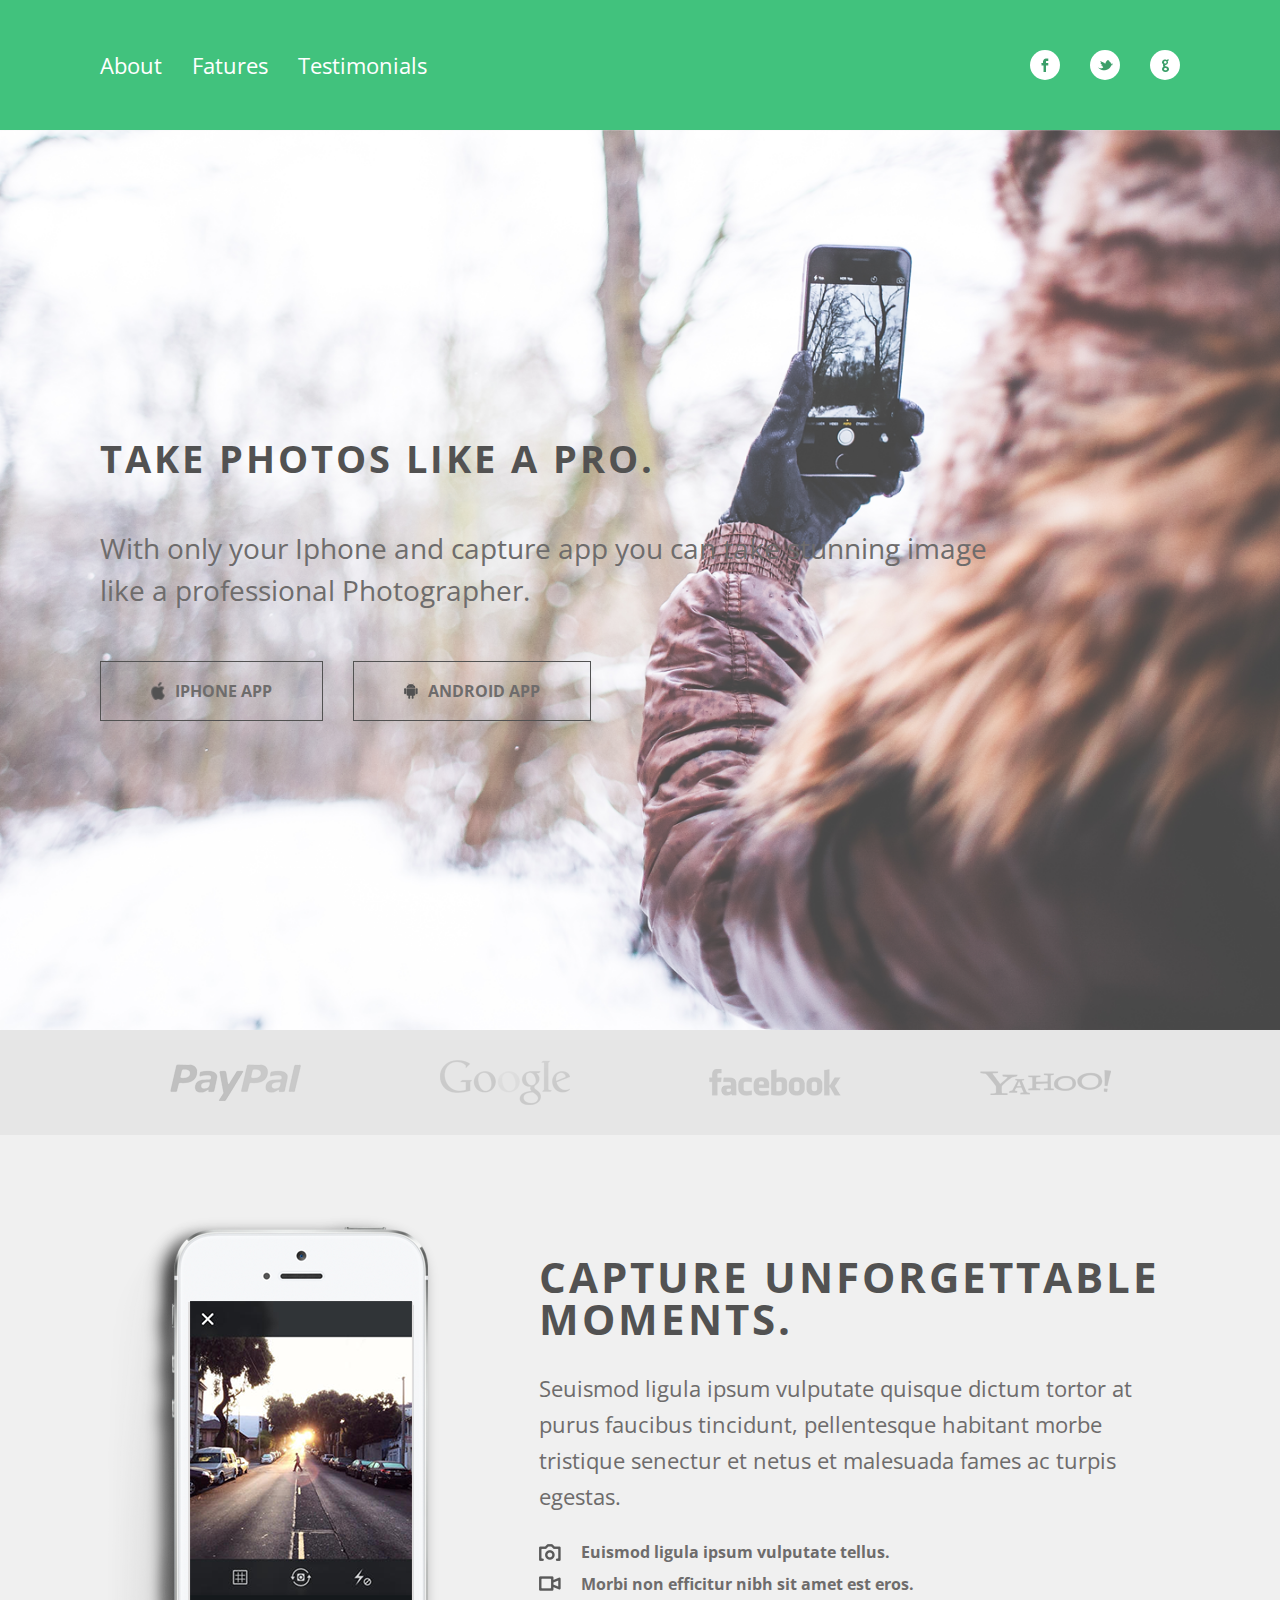
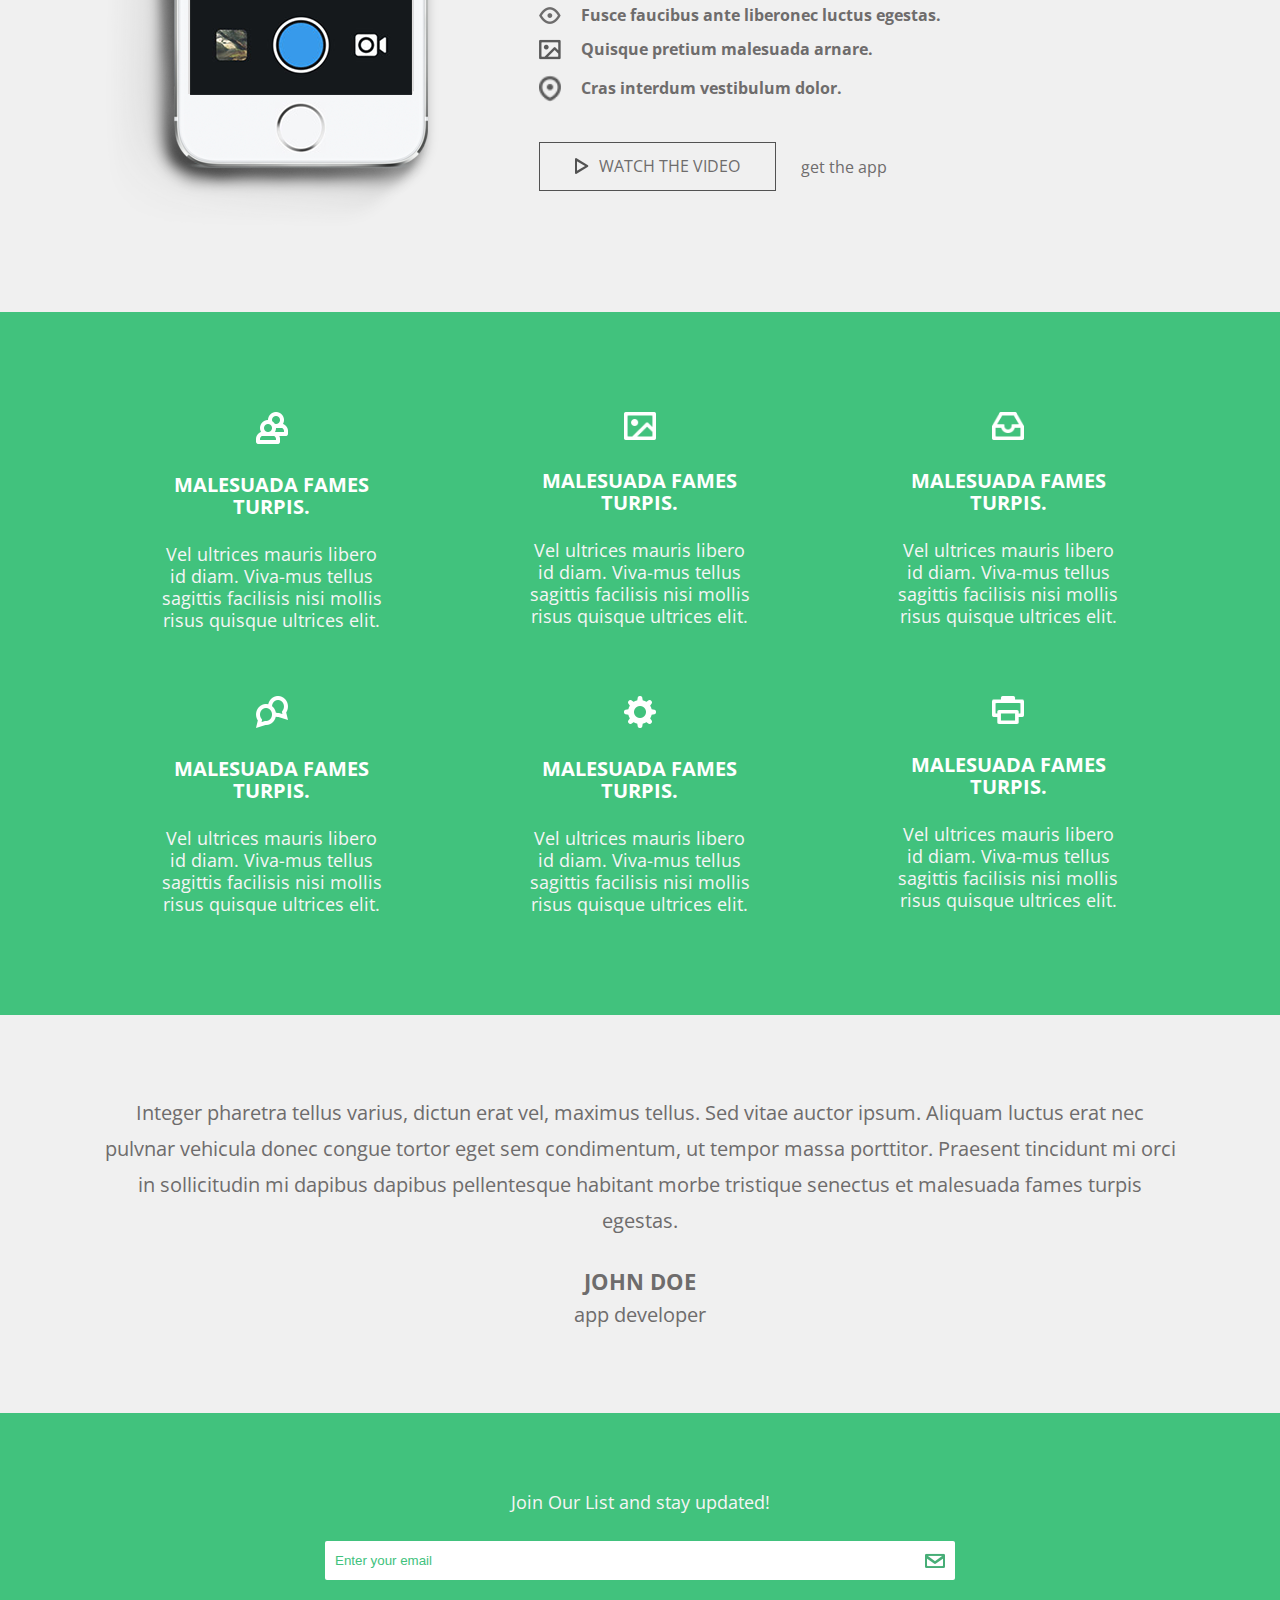
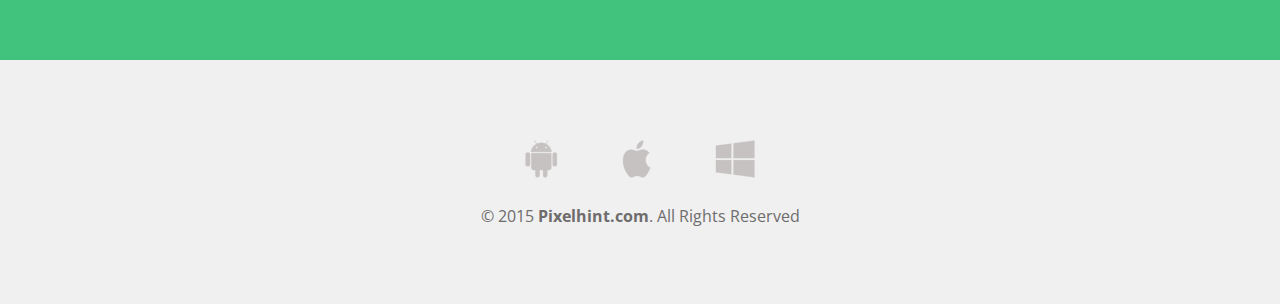
<file: index.html>
<!DOCTYPE html>
<html lang="pt-br">

<head>
  <meta charset="UTF-8">
  <meta name="viewport" content="width=device-width, initial-scale=1.0">
  <link rel="stylesheet" type="text/css" href="./css/reset.css">
  <link rel="stylesheet" type="text/css" href="./css/index.css">
  <link rel="stylesheet" type="text/css" href="./css/media.css">
  <title>Take Photos Like a Pro</title>
</head>

<body>
  <header id="header">
    <div class="alignment">
      <nav>
        <a>About</a>
        <a>Fatures</a>
        <a>Testimonials</a>
      </nav>

      <div class="social-nav">
        <a><img src="./img/facebook.png"></a>
        <a><img src="./img/twitter.png"></a>
        <a><img src="./img/google.png"></a>
      </div>
    </div>
  </header>

  <main>

    <section class="home-banner">

      <div class="div-banner">
        <div class="alignment">

          <div class="content">
            <h1>Take Photos Like a Pro.</h1>
            <p>
              With only your Iphone and capture app you can take
              stunning image like a professional Photographer.
            </p>

            <div class="cta-banner">
              <a>
                <img src="./img/apple.png">
                Iphone App
              </a>

              <a>
                <img src="./img/android.png">
                Android App
              </a>
            </div>
          </div>
        </div>
      </div>

    </section>

    <section class="brands">
      <div class="alignment">
        <img src="./img/Paypal.png">
        <img src="./img/Google.png">
        <img src="./img/Facebook.png">
        <img src="./img/Yahoo.png">
      </div>
    </section>

    <section class="vantages">
      <div class="alignment">
        <img class="img-phone" src="./img/phone.png">

        <div class="content">
          <h1>Capture unforgettable moments.</h1>
          <p>Seuismod ligula ipsum vulputate quisque dictum tortor at purus faucibus tincidunt, pellentesque habitant
            morbe tristique senectur et netus et malesuada fames ac turpis egestas.</p>

          <ul>
            <li>
              <img src="./img/camera.png">
              <p>Euismod ligula ipsum vulputate tellus.</p>
            </li>
            <li>
              <img src="./img/videoCamera.png">
              <p>Morbi non efficitur nibh sit amet est eros.</p>
            </li>
            <li>
              <img src="./img/eyeBall.png">
              <p>Fusce faucibus ante liberonec luctus egestas.</p>
            </li>
            <li>
              <img src="./img/paiting.png">
              <p>Quisque pretium malesuada arnare.</p>
            </li>
            <li>
              <img src="./img/location.png">
              <p>Cras interdum vestibulum dolor.</p>
            </li>
          </ul>

          <div class="cta-watch">
            <a><img src="./img/play.png"> Watch the video</a>
            <a>get the app</a>
          </div>
        </div>
      </div>
    </section>

    <section class="services">
      <div class="alignment">
        <div class="services-box">
          <img src="./img/people.png">
          <h3>malesuada fames turpis.</h3>
          <p>Vel ultrices mauris libero id diam. Viva-mus tellus sagittis facilisis nisi mollis risus quisque ultrices
            elit.</p>
        </div>

        <div class="services-box">
          <img src="./img/imgIcon.png">
          <h3>malesuada fames turpis.</h3>
          <p>Vel ultrices mauris libero id diam. Viva-mus tellus sagittis facilisis nisi mollis risus quisque ultrices
            elit.</p>
        </div>

        <div class="services-box">
          <img src="./img/boxIcon.png">
          <h3>malesuada fames turpis.</h3>
          <p>Vel ultrices mauris libero id diam. Viva-mus tellus sagittis facilisis nisi mollis risus quisque ultrices
            elit.</p>
        </div>

        <div class="services-box">
          <img src="./img/conversationIcon.png">
          <h3>malesuada fames turpis.</h3>
          <p>Vel ultrices mauris libero id diam. Viva-mus tellus sagittis facilisis nisi mollis risus quisque ultrices
            elit.</p>
        </div>

        <div class="services-box">
          <img src="./img/configureIcon.png">
          <h3>malesuada fames turpis.</h3>
          <p>Vel ultrices mauris libero id diam. Viva-mus tellus sagittis facilisis nisi mollis risus quisque ultrices
            elit.</p>
        </div>

        <div class="services-box">
          <img src="./img/printerIcon.png">
          <h3>malesuada fames turpis.</h3>
          <p>Vel ultrices mauris libero id diam. Viva-mus tellus sagittis facilisis nisi mollis risus quisque ultrices
            elit.</p>
        </div>
      </div>
    </section>

    <section class="quote">
      <div class="alignment">
        <blockquote>
          <p>
            Integer pharetra tellus varius, dictun erat vel, maximus tellus. Sed vitae auctor ipsum. Aliquam luctus erat
            nec
            pulvnar
            vehicula donec congue tortor eget sem condimentum, ut tempor massa porttitor. Praesent tincidunt mi orci in
            sollicitudin mi dapibus dapibus pellentesque habitant morbe tristique senectus et malesuada fames turpis
            egestas.
          </p>
          <cite>john Doe</cite>
          <p>app developer</p>
        </blockquote>
      </div>
    </section>

    <section class="newsletter">
      <div class="alignment">
        <p>Join Our List and stay updated!</p>

        <form action="seu_script_de_processamento.php" method="post">
          <input type="email" id="email" name="email" placeholder="Enter your email" required>
          <input type="submit" id="subscribe" value="">
        </form>
      </div>
    </section>

  </main>

  <footer class="rodape-principal">
    <div class="alignment">
      <img src="./img/layer.png">
      <p>&copy; 2015 <span>Pixelhint.com</span>. All Rights Reserved</p>
    </div>
  </footer>

</body>

</html>
</file>
<file: css/index.css>
@charset "UTF-8";
@import url("https://fonts.googleapis.com/css2?family=Open+Sans:wght@400;600&display=swap");
body {
  font-family: "Open Sans", sans-serif;
  background-color: #f0f0f0;
}

.alignment {
  position: relative;
  max-width: 1680px;
  padding: 0 100px;
  margin: 0 auto;
  box-sizing: border-box;
}

header {
  background-color: #41c27d;
  padding: 50px 0;
}
header .alignment {
  display: flex;
  justify-content: space-between;
}
header .alignment nav {
  display: flex;
  align-items: center;
  gap: 30px;
}
header .alignment nav a {
  color: #ffffff;
  cursor: pointer;
  font-size: 22px;
  transition: 0.5s;
}
header .alignment nav a:hover {
  text-shadow: 0px 0px 5px;
}
header .alignment .social-nav {
  display: flex;
  gap: 30px;
}
header .alignment .social-nav a {
  width: 30px;
  height: 30px;
  background-color: white;
  border-radius: 100%;
  display: flex;
  align-content: center;
  justify-content: center;
  align-items: center;
  cursor: pointer;
}

main .home-banner {
  display: flex;
  align-items: center;
}
main .home-banner .div-banner {
  display: flex;
  align-items: center;
  position: relative;
  width: 100%;
  height: 100vh;
  background-image: url("../img/banner.png");
  background-repeat: no-repeat;
  background-size: cover;
}
main .home-banner .div-banner .alignment {
  width: 100%;
}
main .home-banner .div-banner .alignment .content {
  max-width: 900px;
  width: 100%;
}
main .home-banner .div-banner .alignment .content h1 {
  font-weight: bold;
  text-transform: uppercase;
  color: #525252;
  letter-spacing: 3px;
  font-size: 38px;
}
main .home-banner .div-banner .alignment .content p {
  font-size: 28px;
  color: #6E6C6C;
  margin: 50px 0;
  line-height: 42px;
}
main .home-banner .div-banner .alignment .content .cta-banner {
  display: flex;
  gap: 30px;
}
main .home-banner .div-banner .alignment .content .cta-banner a {
  padding: 20px 50px;
  border: 1px solid #525252;
  color: #6E6C6C;
  text-transform: uppercase;
  font-weight: bold;
  cursor: pointer;
  display: flex;
  align-items: center;
  justify-content: center;
}
main .home-banner .div-banner .alignment .content .cta-banner a img {
  display: block;
  margin-right: 10px;
  width: 14px;
}
main .brands {
  padding: 30px 0;
  background-color: #e6e6e6;
}
main .brands .alignment {
  display: flex;
  justify-content: space-around;
  align-items: center;
}
main .brands .alignment img {
  filter: grayscale(1);
  opacity: 20%;
}
main .vantages {
  padding: 80px 0;
}
main .vantages .alignment {
  display: flex;
  justify-content: center;
  align-items: center;
  gap: 100px;
}
main .vantages .alignment .content {
  color: #6E6C6C;
  max-width: 650px;
}
main .vantages .alignment .content h1 {
  font-weight: bold;
  text-transform: uppercase;
  color: #525252;
  letter-spacing: 3px;
  font-size: 42px;
}
main .vantages .alignment .content > p {
  font-size: 22px;
  color: #6E6C6C;
  margin-top: 30px;
  line-height: 36px;
}
main .vantages .alignment .content ul {
  margin-top: 30px;
  font-weight: bold;
}
main .vantages .alignment .content ul li {
  display: flex;
  align-items: center;
  margin-top: 15px;
}
main .vantages .alignment .content ul li img {
  width: 22px;
  margin-right: 20px;
  font-size: 18px;
}
main .vantages .alignment .content .cta-watch {
  margin-top: 40px;
  display: flex;
  align-items: center;
}
main .vantages .alignment .content .cta-watch a {
  cursor: pointer;
}
main .vantages .alignment .content .cta-watch a:first-child {
  padding: 15px 35px;
  border: 1px solid #525252;
  display: flex;
  margin-right: 25px;
  text-transform: uppercase;
}
main .vantages .alignment .content .cta-watch a:first-child img {
  margin-right: 10px;
}
main .services {
  background-color: #41c27d;
  padding: 80px 0;
  color: #f5f5f5;
}
main .services .alignment {
  display: flex;
  flex-wrap: wrap;
  gap: 25px;
  justify-content: space-around;
}
main .services .alignment .services-box {
  width: calc(33.33% - 90px);
  /* Defina a largura desejada e subtraia o gap */
  padding: 20px;
  box-sizing: border-box;
  /* Isso garante que o padding não aumente a largura total */
  text-align: center;
  line-height: 22px;
}
main .services .alignment .services-box img {
  width: 32px;
  margin-bottom: 25px;
}
main .services .alignment .services-box h3 {
  font-size: 20px;
  font-weight: bold;
  color: #ffffff;
  text-transform: uppercase;
  margin-bottom: 25px;
}
main .services .alignment .services-box P {
  font-size: 18px;
}
main .quote {
  padding: 80px 0;
  text-align: center;
  color: #6E6C6C;
}
main .quote .alignment blockquote {
  line-height: 25px;
}
main .quote .alignment blockquote p {
  font-size: 20px;
  line-height: 36px;
}
main .quote .alignment blockquote cite {
  font-size: 22px;
  font-weight: bold;
  text-transform: uppercase;
}
main .quote .alignment blockquote p:first-child {
  margin-bottom: 30px;
}
main .newsletter {
  padding: 80px 0;
  background-color: #41c27d;
  color: #f5f5f5;
}
main .newsletter .alignment {
  display: flex;
  flex-direction: column;
  align-items: center;
}
main .newsletter .alignment p {
  font-size: 18px;
  margin-bottom: 30px;
}
main .newsletter .alignment form {
  display: flex;
  justify-content: center;
  width: 630px;
}
main .newsletter .alignment form input:nth-child(1) {
  width: 100%;
}
main .newsletter .alignment form #email {
  padding: 12px 10px;
  border-top-left-radius: 2px;
  border-bottom-left-radius: 2px;
  border: 0;
  color: #41c27d;
}
main .newsletter .alignment form #email::-moz-placeholder {
  color: #41c27d;
}
main .newsletter .alignment form #email::placeholder {
  color: #41c27d;
}
main .newsletter .alignment form #email:focus {
  outline: none;
}
main .newsletter .alignment form #subscribe {
  background-image: url("../img/envelopeIcon.png");
  background-repeat: no-repeat;
  background-position: calc(100% - 10px) center;
  padding: 12px 20px;
  border: 0;
  border-top-right-radius: 2px;
  border-bottom-right-radius: 2px;
  background-color: #ffffff;
  cursor: pointer;
}

footer {
  padding: 80px 0;
  color: #6E6C6C;
}
footer .alignment {
  display: flex;
  flex-direction: column;
  align-items: center;
}
footer .alignment img {
  margin-bottom: 30px;
}
footer .alignment span {
  font-weight: bold;
}/*# sourceMappingURL=index.css.map */
</file>
<file: css/media.css>
@media screen and (max-width: 768px) {
  header .alignment {
    padding: 0 20px;
    flex-direction: column;
    align-items: center;
    gap: 50px;
  }
  header .alignment .social-nav {
    width: auto;
    gap: 50px !important;
  }
  .home-banner .div-banner .alignment {
    padding: 0 20px;
    display: flex;
    justify-content: center;
  }
  .home-banner .div-banner .alignment .content h1 {
    text-align: center;
  }
  .home-banner .div-banner .alignment .content p {
    text-align: center;
  }
  .home-banner .div-banner .alignment .content .cta-banner {
    justify-content: center;
    align-items: center;
    flex-direction: column;
  }
  .home-banner .div-banner .alignment .content .cta-banner a {
    width: 250px;
    box-sizing: border-box;
  }
  .brands {
    display: grid;
    overflow-y: auto;
  }
  .brands .alignment {
    padding: 0 20px;
    gap: 30px;
  }
  .brands .vantages .alignment {
    padding: 0 20px;
  }
  .quote .alignment {
    padding: 0 20px;
  }
  .newsletter .alignment {
    padding: 0 20px;
  }
  .newsletter .alignment form {
    width: 100% !important;
  }
  footer .alignment {
    padding: 0 20px;
  }
}
@media screen and (max-width: 1100px) {
  .vantages .alignment {
    flex-direction: column;
    gap: 30px !important;
  }
  .vantages .alignment .img-phone {
    margin-left: -60px;
  }
  .vantages .alignment .content {
    display: flex;
    flex-direction: column;
    align-items: center;
  }
  .vantages .alignment .content h1 {
    text-align: center;
    font-size: 34px !important;
  }
  .vantages .alignment .content p {
    text-align: center;
    font-size: 20px !important;
  }
  .vantages .alignment .content ul li p {
    text-align: start;
  }
  .vantages .alignment .content .cta-watch {
    flex-direction: column;
    gap: 30px;
  }
  .services {
    overflow-x: auto;
    display: flex;
  }
  .services .alignment {
    padding: 0 20px;
    flex-wrap: nowrap !important;
    flex: 0 0 80%;
    text-align: center;
  }
  .services .alignment .services-box {
    width: 300px !important;
  }
  .services .alignment .services-box:last-child {
    margin-right: 0;
  }
}/*# sourceMappingURL=media.css.map */
</file>
